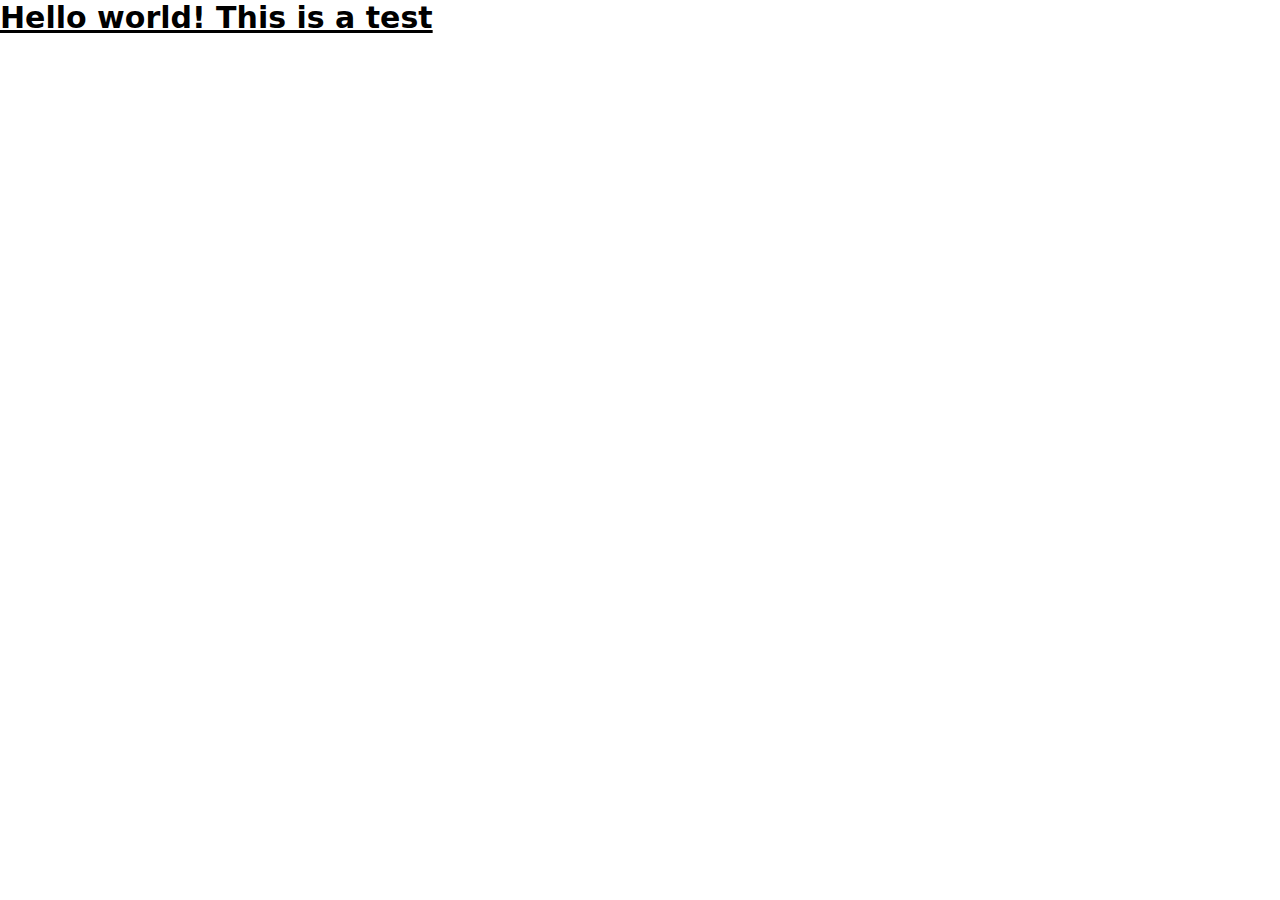
<file: public/index.html>
<!doctype html>
<html>

<head>
    <meta charset="UTF-8">
    <meta name="viewport" content="width=device-width, initial-scale=1.0">
    <link href="output.css" rel="stylesheet">
</head>

<body>
    <h1 class="text-3xl font-bold underline">
        Hello world!
        This is a test
    </h1>
</body>

</html>
</file>
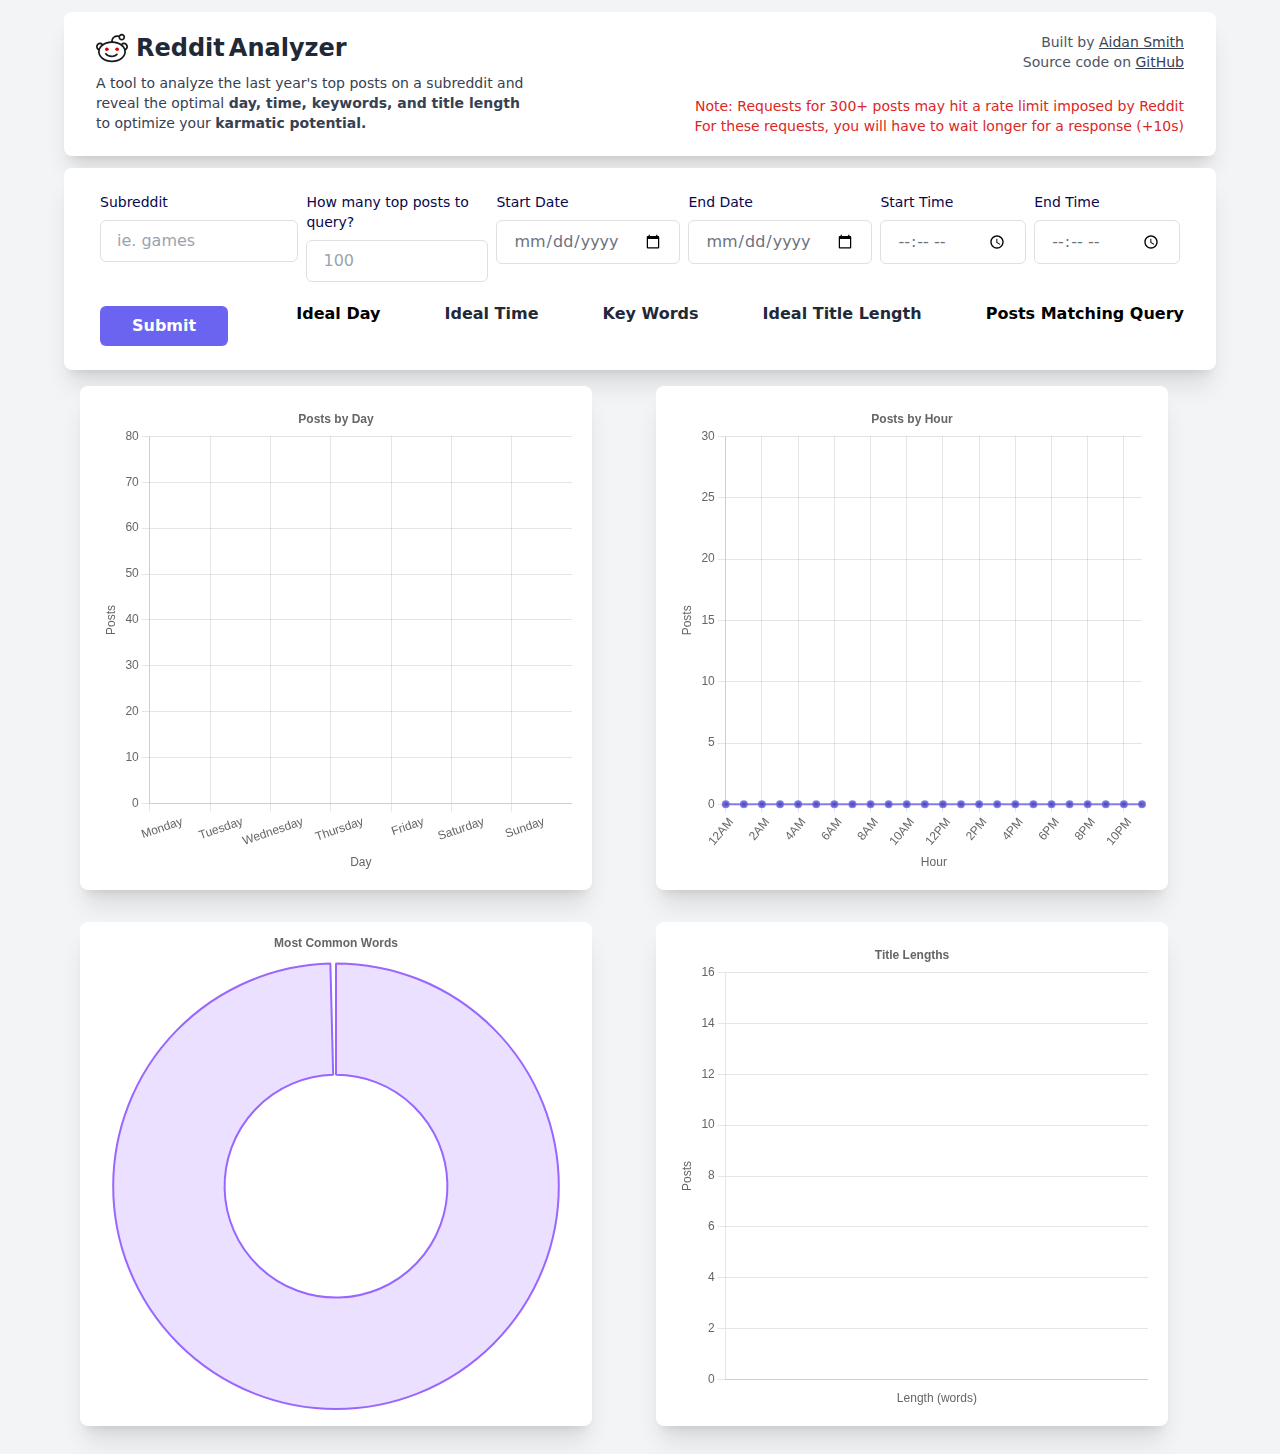
<file: site/public/index.html>
<!doctype html>
<html>

<head>
    <meta charset="UTF-8">
    <meta name="viewport" content="width=device-width, initial-scale=1.0">
    <title>Reddit Top Analyzer</title>
    <link href="output.css" rel="stylesheet">
    <!-- Import chart.js -->
    <script src="js/chart.min.js"></script>
</head>

<!-- Google tag (gtag.js) -->
<script async src="https://www.googletagmanager.com/gtag/js?id=G-GDS1T2REME"></script>
<script>
    window.dataLayer = window.dataLayer || [];
    function gtag() { dataLayer.push(arguments); }
    gtag('js', new Date());

    gtag('config', 'G-GDS1T2REME');
</script>

<body class="antialiased max-w-6xl mx-auto my-3 bg-gray-100">
    <div class="flex w-full px-8 py-5 my-3 mx-auto bg-white rounded-lg shadow-xl justify-between">
        <div class="flex-col">
            <div class="inline-flex">
                <img src="reddit-logo.svg" class="max-h-8 max-w-8 pr-2"></img>
                <h1 class="text-2xl font-bold text-gray-800 pr-1">Reddit</h1>
                <h1 class="text-2xl font-bold text-gray-800">Analyzer</h1>
            </div>
            <p class="text-sm text-gray-700 pt-0.5">A tool to analyze the last year's top posts on a subreddit
                and<br>reveal the optimal <b>day, time, keywords, and title length</b><br> to optimize your <b>karmatic potential.</b></p>
        </div>
        <div class="flex-col text-right">
            <p class="text-sm text-gray-600">Built by <a class="underline text-gray-700"
                    href="https://aidansmith.me/">Aidan Smith</a></p>
            <p class="text-sm text-gray-600">Source code on <a class="underline text-gray-700"
                    href="https://github.com/aidansmth/reddit-analyzer">GitHub</a></p>
            <br>
            <p class="text-sm text-red-600">Note: Requests for 300+ posts may hit a rate limit imposed by
                Reddit</p>
            <p class="text-sm text-red-600">For these requests, you will have to wait longer for a response (+10s)</p>
        </div>
    </div>

    <div id="header" class="flex w-full px-8 py-5 mx-auto bg-white rounded-lg shadow-xl">
        <div class="flex flex-col grow">
            <form class="flex flex-row grow justify-around" id="form1">
                <div class="mb-5 m-1">
                    <label for="form-subreddit" class="mb-2 block text-sm font-medium text-[#07074D]">
                        Subreddit
                    </label>
                    <input type="text" name="form-subreddit" id="form-subreddit" placeholder="ie. games"
                        class="w-full rounded-md border border-[#e0e0e0] bg-white py-2 px-4 text-base font-medium text-[#6B7280] outline-none focus:border-[#6A64F1] focus:shadow-md" />
                </div>

                <div class="mb-5 m-1">
                    <label for="form-posts" class="mb-2 block text-sm font-medium text-[#07074D]">
                        How many top posts to query?
                    </label>
                    <input type="number" name="form-posts" id="form-posts" placeholder="100" min="0" max="500"
                        class="w-full appearance-none rounded-md border border-[#e0e0e0] bg-white py-2 px-4 text-base font-medium text-[#6B7280] outline-none focus:border-[#6A64F1] focus:shadow-md" />
                </div>

                <div class="mb-5 m-1">
                    <label for="form-start-date" class="mb-2 block text-sm font-medium text-[#07074D]">
                        Start Date
                    </label>
                    <input type="date" name="form-start-date" id="start-date"
                        class="w-full rounded-md border border-[#e0e0e0] bg-white py-2 px-4 text-base font-medium text-[#6B7280] outline-none focus:border-[#6A64F1] focus:shadow-md" />
                </div>

                <div class="mb-5 m-1">
                    <label for="form-end-date" class="mb-2 block text-sm font-medium text-[#07074D]">
                        End Date
                    </label>
                    <input type="date" name="form-end-date" id="end-date"
                        class="w-full rounded-md border border-[#e0e0e0] bg-white py-2 px-4 text-base font-medium text-[#6B7280] outline-none focus:border-[#6A64F1] focus:shadow-md" />
                </div>

                <div class="mb-5 m-1">
                    <label for="form-start-time" class="mb-2 block text-sm font-medium text-[#07074D]">
                        Start Time
                    </label>
                    <input type="time" name="form-start-time" id="start-time"
                        class="w-full rounded-md border border-[#e0e0e0] bg-white py-2 px-4 text-base font-medium text-[#6B7280] outline-none focus:border-[#6A64F1] focus:shadow-md">
                </div>

                <div class="mb-5 m-1">
                    <label for="form-end-time" class="mb-2 block text-sm font-medium text-[#07074D]">
                        End Time
                    </label>
                    <input type="time" name="form-end-time" id="end-time"
                        class="w-full rounded-md border border-[#e0e0e0] bg-white py-2 px-4 text-base font-medium text-[#6B7280] outline-none focus:border-[#6A64F1] focus:shadow-md">
                </div>

            </form>
            <div class="flex flex-row justify-between">
                <button onclick="submitForm()" id="submit-button"
                    class="shrink-0 rounded-md bg-[#6A64F1] py-2 px-8 m-1 text-center text-base font-semibold text-white outline-none hover:bg-[#4141A0]">
                    <div class="flex-row">
                        <div id="submit-spinner"
                            class="hidden my-auto p-2 h-5 w-5 mx-3 border-t-transparent border-solid animate-spin rounded-full border-white border-4">
                        </div>
                        <div class="" id="submit-text"> Submit <div>
                            </div>
                </button>
                <div flex-col>
                    <h4 class="font-bold">Ideal Day</h4>
                    <p id="best-day"></p>
                </div>
                <div flex-col>
                    <h4 class="font-bold text-gray-800">Ideal Time</h4>
                    <p id="best-time"></p>
                </div>
                <div flex-col>
                    <h4 class="font-bold text-gray-800">Key Words</h4>
                    <p id="keywords"></p>
                </div>
                <div flex-col>
                    <h4 class="font-bold text-gray-800">Ideal Title Length</h4>
                    <p id="best-length"></p>
                </div>
                <div flex-col>
                    <h4 class="font-bold">Posts Matching Query</h4>
                    <p id="queried-posts"></p>
                </div>
            </div>
        </div>
    </div>



    <div id="content" class="grid grid-cols-2 grid-rows-2">
        <div class="flex-1 w-full max-w-lg px-4 py-3 mx-auto bg-white rounded-lg shadow-xl">
            <canvas class="m-1" id="daysChart" height="300" aria-label="example-chart" role="img"></canvas>
        </div>
        <div class="flex-1 w-full max-w-lg px-4 py-3 mx-auto bg-white rounded-lg shadow-xl">
            <canvas class="m-1" id="hourlyChart" height="300" aria-label="example-chart" role="img"></canvas>
        </div>
        <div class="flex-1 w-full max-w-lg px-4 py-3 mx-auto bg-white rounded-lg shadow-xl">
            <canvas class="m-1" id="commonWordChart" height="300" aria-label="example-chart" role="img"></canvas>
        </div>
        <div class="flex-1 w-full max-w-lg px-4 py-3 mx-auto bg-white rounded-lg shadow-xl">
            <canvas class="m-1" id="lengthChart" height="300" aria-label="example-chart" role="img"></canvas>
        </div>
    </div>

    <style>
        #content>div {
            margin: 1em;
        }
    </style>
    <script src="js/initializeCharts.js"></script>
    <script src="js/fetchData.js"></script>

</body>

</html>
</file>
<file: public/output.css>
/*
! tailwindcss v3.2.1 | MIT License | https://tailwindcss.com
*/

/*
1. Prevent padding and border from affecting element width. (https://github.com/mozdevs/cssremedy/issues/4)
2. Allow adding a border to an element by just adding a border-width. (https://github.com/tailwindcss/tailwindcss/pull/116)
*/

*,
::before,
::after {
  box-sizing: border-box;
  /* 1 */
  border-width: 0;
  /* 2 */
  border-style: solid;
  /* 2 */
  border-color: #e5e7eb;
  /* 2 */
}

::before,
::after {
  --tw-content: '';
}

/*
1. Use a consistent sensible line-height in all browsers.
2. Prevent adjustments of font size after orientation changes in iOS.
3. Use a more readable tab size.
4. Use the user's configured `sans` font-family by default.
*/

html {
  line-height: 1.5;
  /* 1 */
  -webkit-text-size-adjust: 100%;
  /* 2 */
  -moz-tab-size: 4;
  /* 3 */
  -o-tab-size: 4;
     tab-size: 4;
  /* 3 */
  font-family: ui-sans-serif, system-ui, -apple-system, BlinkMacSystemFont, "Segoe UI", Roboto, "Helvetica Neue", Arial, "Noto Sans", sans-serif, "Apple Color Emoji", "Segoe UI Emoji", "Segoe UI Symbol", "Noto Color Emoji";
  /* 4 */
}

/*
1. Remove the margin in all browsers.
2. Inherit line-height from `html` so users can set them as a class directly on the `html` element.
*/

body {
  margin: 0;
  /* 1 */
  line-height: inherit;
  /* 2 */
}

/*
1. Add the correct height in Firefox.
2. Correct the inheritance of border color in Firefox. (https://bugzilla.mozilla.org/show_bug.cgi?id=190655)
3. Ensure horizontal rules are visible by default.
*/

hr {
  height: 0;
  /* 1 */
  color: inherit;
  /* 2 */
  border-top-width: 1px;
  /* 3 */
}

/*
Add the correct text decoration in Chrome, Edge, and Safari.
*/

abbr:where([title]) {
  -webkit-text-decoration: underline dotted;
          text-decoration: underline dotted;
}

/*
Remove the default font size and weight for headings.
*/

h1,
h2,
h3,
h4,
h5,
h6 {
  font-size: inherit;
  font-weight: inherit;
}

/*
Reset links to optimize for opt-in styling instead of opt-out.
*/

a {
  color: inherit;
  text-decoration: inherit;
}

/*
Add the correct font weight in Edge and Safari.
*/

b,
strong {
  font-weight: bolder;
}

/*
1. Use the user's configured `mono` font family by default.
2. Correct the odd `em` font sizing in all browsers.
*/

code,
kbd,
samp,
pre {
  font-family: ui-monospace, SFMono-Regular, Menlo, Monaco, Consolas, "Liberation Mono", "Courier New", monospace;
  /* 1 */
  font-size: 1em;
  /* 2 */
}

/*
Add the correct font size in all browsers.
*/

small {
  font-size: 80%;
}

/*
Prevent `sub` and `sup` elements from affecting the line height in all browsers.
*/

sub,
sup {
  font-size: 75%;
  line-height: 0;
  position: relative;
  vertical-align: baseline;
}

sub {
  bottom: -0.25em;
}

sup {
  top: -0.5em;
}

/*
1. Remove text indentation from table contents in Chrome and Safari. (https://bugs.chromium.org/p/chromium/issues/detail?id=999088, https://bugs.webkit.org/show_bug.cgi?id=201297)
2. Correct table border color inheritance in all Chrome and Safari. (https://bugs.chromium.org/p/chromium/issues/detail?id=935729, https://bugs.webkit.org/show_bug.cgi?id=195016)
3. Remove gaps between table borders by default.
*/

table {
  text-indent: 0;
  /* 1 */
  border-color: inherit;
  /* 2 */
  border-collapse: collapse;
  /* 3 */
}

/*
1. Change the font styles in all browsers.
2. Remove the margin in Firefox and Safari.
3. Remove default padding in all browsers.
*/

button,
input,
optgroup,
select,
textarea {
  font-family: inherit;
  /* 1 */
  font-size: 100%;
  /* 1 */
  font-weight: inherit;
  /* 1 */
  line-height: inherit;
  /* 1 */
  color: inherit;
  /* 1 */
  margin: 0;
  /* 2 */
  padding: 0;
  /* 3 */
}

/*
Remove the inheritance of text transform in Edge and Firefox.
*/

button,
select {
  text-transform: none;
}

/*
1. Correct the inability to style clickable types in iOS and Safari.
2. Remove default button styles.
*/

button,
[type='button'],
[type='reset'],
[type='submit'] {
  -webkit-appearance: button;
  /* 1 */
  background-color: transparent;
  /* 2 */
  background-image: none;
  /* 2 */
}

/*
Use the modern Firefox focus style for all focusable elements.
*/

:-moz-focusring {
  outline: auto;
}

/*
Remove the additional `:invalid` styles in Firefox. (https://github.com/mozilla/gecko-dev/blob/2f9eacd9d3d995c937b4251a5557d95d494c9be1/layout/style/res/forms.css#L728-L737)
*/

:-moz-ui-invalid {
  box-shadow: none;
}

/*
Add the correct vertical alignment in Chrome and Firefox.
*/

progress {
  vertical-align: baseline;
}

/*
Correct the cursor style of increment and decrement buttons in Safari.
*/

::-webkit-inner-spin-button,
::-webkit-outer-spin-button {
  height: auto;
}

/*
1. Correct the odd appearance in Chrome and Safari.
2. Correct the outline style in Safari.
*/

[type='search'] {
  -webkit-appearance: textfield;
  /* 1 */
  outline-offset: -2px;
  /* 2 */
}

/*
Remove the inner padding in Chrome and Safari on macOS.
*/

::-webkit-search-decoration {
  -webkit-appearance: none;
}

/*
1. Correct the inability to style clickable types in iOS and Safari.
2. Change font properties to `inherit` in Safari.
*/

::-webkit-file-upload-button {
  -webkit-appearance: button;
  /* 1 */
  font: inherit;
  /* 2 */
}

/*
Add the correct display in Chrome and Safari.
*/

summary {
  display: list-item;
}

/*
Removes the default spacing and border for appropriate elements.
*/

blockquote,
dl,
dd,
h1,
h2,
h3,
h4,
h5,
h6,
hr,
figure,
p,
pre {
  margin: 0;
}

fieldset {
  margin: 0;
  padding: 0;
}

legend {
  padding: 0;
}

ol,
ul,
menu {
  list-style: none;
  margin: 0;
  padding: 0;
}

/*
Prevent resizing textareas horizontally by default.
*/

textarea {
  resize: vertical;
}

/*
1. Reset the default placeholder opacity in Firefox. (https://github.com/tailwindlabs/tailwindcss/issues/3300)
2. Set the default placeholder color to the user's configured gray 400 color.
*/

input::-moz-placeholder, textarea::-moz-placeholder {
  opacity: 1;
  /* 1 */
  color: #9ca3af;
  /* 2 */
}

input::placeholder,
textarea::placeholder {
  opacity: 1;
  /* 1 */
  color: #9ca3af;
  /* 2 */
}

/*
Set the default cursor for buttons.
*/

button,
[role="button"] {
  cursor: pointer;
}

/*
Make sure disabled buttons don't get the pointer cursor.
*/

:disabled {
  cursor: default;
}

/*
1. Make replaced elements `display: block` by default. (https://github.com/mozdevs/cssremedy/issues/14)
2. Add `vertical-align: middle` to align replaced elements more sensibly by default. (https://github.com/jensimmons/cssremedy/issues/14#issuecomment-634934210)
   This can trigger a poorly considered lint error in some tools but is included by design.
*/

img,
svg,
video,
canvas,
audio,
iframe,
embed,
object {
  display: block;
  /* 1 */
  vertical-align: middle;
  /* 2 */
}

/*
Constrain images and videos to the parent width and preserve their intrinsic aspect ratio. (https://github.com/mozdevs/cssremedy/issues/14)
*/

img,
video {
  max-width: 100%;
  height: auto;
}

/* Make elements with the HTML hidden attribute stay hidden by default */

[hidden] {
  display: none;
}

*, ::before, ::after {
  --tw-border-spacing-x: 0;
  --tw-border-spacing-y: 0;
  --tw-translate-x: 0;
  --tw-translate-y: 0;
  --tw-rotate: 0;
  --tw-skew-x: 0;
  --tw-skew-y: 0;
  --tw-scale-x: 1;
  --tw-scale-y: 1;
  --tw-pan-x:  ;
  --tw-pan-y:  ;
  --tw-pinch-zoom:  ;
  --tw-scroll-snap-strictness: proximity;
  --tw-ordinal:  ;
  --tw-slashed-zero:  ;
  --tw-numeric-figure:  ;
  --tw-numeric-spacing:  ;
  --tw-numeric-fraction:  ;
  --tw-ring-inset:  ;
  --tw-ring-offset-width: 0px;
  --tw-ring-offset-color: #fff;
  --tw-ring-color: rgb(59 130 246 / 0.5);
  --tw-ring-offset-shadow: 0 0 #0000;
  --tw-ring-shadow: 0 0 #0000;
  --tw-shadow: 0 0 #0000;
  --tw-shadow-colored: 0 0 #0000;
  --tw-blur:  ;
  --tw-brightness:  ;
  --tw-contrast:  ;
  --tw-grayscale:  ;
  --tw-hue-rotate:  ;
  --tw-invert:  ;
  --tw-saturate:  ;
  --tw-sepia:  ;
  --tw-drop-shadow:  ;
  --tw-backdrop-blur:  ;
  --tw-backdrop-brightness:  ;
  --tw-backdrop-contrast:  ;
  --tw-backdrop-grayscale:  ;
  --tw-backdrop-hue-rotate:  ;
  --tw-backdrop-invert:  ;
  --tw-backdrop-opacity:  ;
  --tw-backdrop-saturate:  ;
  --tw-backdrop-sepia:  ;
}

::-webkit-backdrop {
  --tw-border-spacing-x: 0;
  --tw-border-spacing-y: 0;
  --tw-translate-x: 0;
  --tw-translate-y: 0;
  --tw-rotate: 0;
  --tw-skew-x: 0;
  --tw-skew-y: 0;
  --tw-scale-x: 1;
  --tw-scale-y: 1;
  --tw-pan-x:  ;
  --tw-pan-y:  ;
  --tw-pinch-zoom:  ;
  --tw-scroll-snap-strictness: proximity;
  --tw-ordinal:  ;
  --tw-slashed-zero:  ;
  --tw-numeric-figure:  ;
  --tw-numeric-spacing:  ;
  --tw-numeric-fraction:  ;
  --tw-ring-inset:  ;
  --tw-ring-offset-width: 0px;
  --tw-ring-offset-color: #fff;
  --tw-ring-color: rgb(59 130 246 / 0.5);
  --tw-ring-offset-shadow: 0 0 #0000;
  --tw-ring-shadow: 0 0 #0000;
  --tw-shadow: 0 0 #0000;
  --tw-shadow-colored: 0 0 #0000;
  --tw-blur:  ;
  --tw-brightness:  ;
  --tw-contrast:  ;
  --tw-grayscale:  ;
  --tw-hue-rotate:  ;
  --tw-invert:  ;
  --tw-saturate:  ;
  --tw-sepia:  ;
  --tw-drop-shadow:  ;
  --tw-backdrop-blur:  ;
  --tw-backdrop-brightness:  ;
  --tw-backdrop-contrast:  ;
  --tw-backdrop-grayscale:  ;
  --tw-backdrop-hue-rotate:  ;
  --tw-backdrop-invert:  ;
  --tw-backdrop-opacity:  ;
  --tw-backdrop-saturate:  ;
  --tw-backdrop-sepia:  ;
}

::backdrop {
  --tw-border-spacing-x: 0;
  --tw-border-spacing-y: 0;
  --tw-translate-x: 0;
  --tw-translate-y: 0;
  --tw-rotate: 0;
  --tw-skew-x: 0;
  --tw-skew-y: 0;
  --tw-scale-x: 1;
  --tw-scale-y: 1;
  --tw-pan-x:  ;
  --tw-pan-y:  ;
  --tw-pinch-zoom:  ;
  --tw-scroll-snap-strictness: proximity;
  --tw-ordinal:  ;
  --tw-slashed-zero:  ;
  --tw-numeric-figure:  ;
  --tw-numeric-spacing:  ;
  --tw-numeric-fraction:  ;
  --tw-ring-inset:  ;
  --tw-ring-offset-width: 0px;
  --tw-ring-offset-color: #fff;
  --tw-ring-color: rgb(59 130 246 / 0.5);
  --tw-ring-offset-shadow: 0 0 #0000;
  --tw-ring-shadow: 0 0 #0000;
  --tw-shadow: 0 0 #0000;
  --tw-shadow-colored: 0 0 #0000;
  --tw-blur:  ;
  --tw-brightness:  ;
  --tw-contrast:  ;
  --tw-grayscale:  ;
  --tw-hue-rotate:  ;
  --tw-invert:  ;
  --tw-saturate:  ;
  --tw-sepia:  ;
  --tw-drop-shadow:  ;
  --tw-backdrop-blur:  ;
  --tw-backdrop-brightness:  ;
  --tw-backdrop-contrast:  ;
  --tw-backdrop-grayscale:  ;
  --tw-backdrop-hue-rotate:  ;
  --tw-backdrop-invert:  ;
  --tw-backdrop-opacity:  ;
  --tw-backdrop-saturate:  ;
  --tw-backdrop-sepia:  ;
}

.visible {
  visibility: visible;
}

.collapse {
  visibility: collapse;
}

.relative {
  position: relative;
}

.block {
  display: block;
}

.table {
  display: table;
}

.contents {
  display: contents;
}

.hidden {
  display: none;
}

.border-collapse {
  border-collapse: collapse;
}

.transform {
  transform: translate(var(--tw-translate-x), var(--tw-translate-y)) rotate(var(--tw-rotate)) skewX(var(--tw-skew-x)) skewY(var(--tw-skew-y)) scaleX(var(--tw-scale-x)) scaleY(var(--tw-scale-y));
}

.resize {
  resize: both;
}

.border {
  border-width: 1px;
}

.text-3xl {
  font-size: 1.875rem;
  line-height: 2.25rem;
}

.font-bold {
  font-weight: 700;
}

.underline {
  text-decoration-line: underline;
}

.outline {
  outline-style: solid;
}
</file>
<file: site/public/output.css>
/*
! tailwindcss v3.2.1 | MIT License | https://tailwindcss.com
*/

/*
1. Prevent padding and border from affecting element width. (https://github.com/mozdevs/cssremedy/issues/4)
2. Allow adding a border to an element by just adding a border-width. (https://github.com/tailwindcss/tailwindcss/pull/116)
*/

*,
::before,
::after {
  box-sizing: border-box;
  /* 1 */
  border-width: 0;
  /* 2 */
  border-style: solid;
  /* 2 */
  border-color: #e5e7eb;
  /* 2 */
}

::before,
::after {
  --tw-content: "";
}

/*
1. Use a consistent sensible line-height in all browsers.
2. Prevent adjustments of font size after orientation changes in iOS.
3. Use a more readable tab size.
4. Use the user's configured `sans` font-family by default.
*/

html {
  line-height: 1.5;
  /* 1 */
  -webkit-text-size-adjust: 100%;
  /* 2 */
  -moz-tab-size: 4;
  /* 3 */
  -o-tab-size: 4;
  tab-size: 4;
  /* 3 */
  font-family: ui-sans-serif, system-ui, -apple-system, BlinkMacSystemFont,
    "Segoe UI", Roboto, "Helvetica Neue", Arial, "Noto Sans", sans-serif,
    "Apple Color Emoji", "Segoe UI Emoji", "Segoe UI Symbol", "Noto Color Emoji";
  /* 4 */
}

/*
1. Remove the margin in all browsers.
2. Inherit line-height from `html` so users can set them as a class directly on the `html` element.
*/

body {
  margin: 0;
  /* 1 */
  line-height: inherit;
  /* 2 */
}

/*
1. Add the correct height in Firefox.
2. Correct the inheritance of border color in Firefox. (https://bugzilla.mozilla.org/show_bug.cgi?id=190655)
3. Ensure horizontal rules are visible by default.
*/

hr {
  height: 0;
  /* 1 */
  color: inherit;
  /* 2 */
  border-top-width: 1px;
  /* 3 */
}

/*
Add the correct text decoration in Chrome, Edge, and Safari.
*/

abbr:where([title]) {
  -webkit-text-decoration: underline dotted;
  text-decoration: underline dotted;
}

/*
Remove the default font size and weight for headings.
*/

h1,
h2,
h3,
h4,
h5,
h6 {
  font-size: inherit;
  font-weight: inherit;
}

/*
Reset links to optimize for opt-in styling instead of opt-out.
*/

a {
  color: inherit;
  text-decoration: inherit;
}

/*
Add the correct font weight in Edge and Safari.
*/

b,
strong {
  font-weight: bolder;
}

/*
1. Use the user's configured `mono` font family by default.
2. Correct the odd `em` font sizing in all browsers.
*/

code,
kbd,
samp,
pre {
  font-family: ui-monospace, SFMono-Regular, Menlo, Monaco, Consolas,
    "Liberation Mono", "Courier New", monospace;
  /* 1 */
  font-size: 1em;
  /* 2 */
}

/*
Add the correct font size in all browsers.
*/

small {
  font-size: 80%;
}

/*
Prevent `sub` and `sup` elements from affecting the line height in all browsers.
*/

sub,
sup {
  font-size: 75%;
  line-height: 0;
  position: relative;
  vertical-align: baseline;
}

sub {
  bottom: -0.25em;
}

sup {
  top: -0.5em;
}

/*
1. Remove text indentation from table contents in Chrome and Safari. (https://bugs.chromium.org/p/chromium/issues/detail?id=999088, https://bugs.webkit.org/show_bug.cgi?id=201297)
2. Correct table border color inheritance in all Chrome and Safari. (https://bugs.chromium.org/p/chromium/issues/detail?id=935729, https://bugs.webkit.org/show_bug.cgi?id=195016)
3. Remove gaps between table borders by default.
*/

table {
  text-indent: 0;
  /* 1 */
  border-color: inherit;
  /* 2 */
  border-collapse: collapse;
  /* 3 */
}

/*
1. Change the font styles in all browsers.
2. Remove the margin in Firefox and Safari.
3. Remove default padding in all browsers.
*/

button,
input,
optgroup,
select,
textarea {
  font-family: inherit;
  /* 1 */
  font-size: 100%;
  /* 1 */
  font-weight: inherit;
  /* 1 */
  line-height: inherit;
  /* 1 */
  color: inherit;
  /* 1 */
  margin: 0;
  /* 2 */
  padding: 0;
  /* 3 */
}

/*
Remove the inheritance of text transform in Edge and Firefox.
*/

button,
select {
  text-transform: none;
}

/*
1. Correct the inability to style clickable types in iOS and Safari.
2. Remove default button styles.
*/

button,
[type="button"],
[type="reset"],
[type="submit"] {
  -webkit-appearance: button;
  /* 1 */
  background-color: transparent;
  /* 2 */
  background-image: none;
  /* 2 */
}

/*
Use the modern Firefox focus style for all focusable elements.
*/

:-moz-focusring {
  outline: auto;
}

/*
Remove the additional `:invalid` styles in Firefox. (https://github.com/mozilla/gecko-dev/blob/2f9eacd9d3d995c937b4251a5557d95d494c9be1/layout/style/res/forms.css#L728-L737)
*/

:-moz-ui-invalid {
  box-shadow: none;
}

/*
Add the correct vertical alignment in Chrome and Firefox.
*/

progress {
  vertical-align: baseline;
}

/*
Correct the cursor style of increment and decrement buttons in Safari.
*/

::-webkit-inner-spin-button,
::-webkit-outer-spin-button {
  height: auto;
}

/*
1. Correct the odd appearance in Chrome and Safari.
2. Correct the outline style in Safari.
*/

[type="search"] {
  -webkit-appearance: textfield;
  /* 1 */
  outline-offset: -2px;
  /* 2 */
}

/*
Remove the inner padding in Chrome and Safari on macOS.
*/

::-webkit-search-decoration {
  -webkit-appearance: none;
}

/*
1. Correct the inability to style clickable types in iOS and Safari.
2. Change font properties to `inherit` in Safari.
*/

::-webkit-file-upload-button {
  -webkit-appearance: button;
  /* 1 */
  font: inherit;
  /* 2 */
}

/*
Add the correct display in Chrome and Safari.
*/

summary {
  display: list-item;
}

/*
Removes the default spacing and border for appropriate elements.
*/

blockquote,
dl,
dd,
h1,
h2,
h3,
h4,
h5,
h6,
hr,
figure,
p,
pre {
  margin: 0;
}

fieldset {
  margin: 0;
  padding: 0;
}

legend {
  padding: 0;
}

ol,
ul,
menu {
  list-style: none;
  margin: 0;
  padding: 0;
}

/*
Prevent resizing textareas horizontally by default.
*/

textarea {
  resize: vertical;
}

/*
1. Reset the default placeholder opacity in Firefox. (https://github.com/tailwindlabs/tailwindcss/issues/3300)
2. Set the default placeholder color to the user's configured gray 400 color.
*/

input::-moz-placeholder,
textarea::-moz-placeholder {
  opacity: 1;
  /* 1 */
  color: #9ca3af;
  /* 2 */
}

input::placeholder,
textarea::placeholder {
  opacity: 1;
  /* 1 */
  color: #9ca3af;
  /* 2 */
}

/*
Set the default cursor for buttons.
*/

button,
[role="button"] {
  cursor: pointer;
}

/*
Make sure disabled buttons don't get the pointer cursor.
*/

:disabled {
  cursor: default;
}

/*
1. Make replaced elements `display: block` by default. (https://github.com/mozdevs/cssremedy/issues/14)
2. Add `vertical-align: middle` to align replaced elements more sensibly by default. (https://github.com/jensimmons/cssremedy/issues/14#issuecomment-634934210)
   This can trigger a poorly considered lint error in some tools but is included by design.
*/

img,
svg,
video,
canvas,
audio,
iframe,
embed,
object {
  display: block;
  /* 1 */
  vertical-align: middle;
  /* 2 */
}

/*
Constrain images and videos to the parent width and preserve their intrinsic aspect ratio. (https://github.com/mozdevs/cssremedy/issues/14)
*/

img,
video {
  max-width: 100%;
  height: auto;
}

/* Make elements with the HTML hidden attribute stay hidden by default */

[hidden] {
  display: none;
}

*,
::before,
::after {
  --tw-border-spacing-x: 0;
  --tw-border-spacing-y: 0;
  --tw-translate-x: 0;
  --tw-translate-y: 0;
  --tw-rotate: 0;
  --tw-skew-x: 0;
  --tw-skew-y: 0;
  --tw-scale-x: 1;
  --tw-scale-y: 1;
  --tw-pan-x: ;
  --tw-pan-y: ;
  --tw-pinch-zoom: ;
  --tw-scroll-snap-strictness: proximity;
  --tw-ordinal: ;
  --tw-slashed-zero: ;
  --tw-numeric-figure: ;
  --tw-numeric-spacing: ;
  --tw-numeric-fraction: ;
  --tw-ring-inset: ;
  --tw-ring-offset-width: 0px;
  --tw-ring-offset-color: #fff;
  --tw-ring-color: rgb(59 130 246 / 0.5);
  --tw-ring-offset-shadow: 0 0 #0000;
  --tw-ring-shadow: 0 0 #0000;
  --tw-shadow: 0 0 #0000;
  --tw-shadow-colored: 0 0 #0000;
  --tw-blur: ;
  --tw-brightness: ;
  --tw-contrast: ;
  --tw-grayscale: ;
  --tw-hue-rotate: ;
  --tw-invert: ;
  --tw-saturate: ;
  --tw-sepia: ;
  --tw-drop-shadow: ;
  --tw-backdrop-blur: ;
  --tw-backdrop-brightness: ;
  --tw-backdrop-contrast: ;
  --tw-backdrop-grayscale: ;
  --tw-backdrop-hue-rotate: ;
  --tw-backdrop-invert: ;
  --tw-backdrop-opacity: ;
  --tw-backdrop-saturate: ;
  --tw-backdrop-sepia: ;
}

::-webkit-backdrop {
  --tw-border-spacing-x: 0;
  --tw-border-spacing-y: 0;
  --tw-translate-x: 0;
  --tw-translate-y: 0;
  --tw-rotate: 0;
  --tw-skew-x: 0;
  --tw-skew-y: 0;
  --tw-scale-x: 1;
  --tw-scale-y: 1;
  --tw-pan-x: ;
  --tw-pan-y: ;
  --tw-pinch-zoom: ;
  --tw-scroll-snap-strictness: proximity;
  --tw-ordinal: ;
  --tw-slashed-zero: ;
  --tw-numeric-figure: ;
  --tw-numeric-spacing: ;
  --tw-numeric-fraction: ;
  --tw-ring-inset: ;
  --tw-ring-offset-width: 0px;
  --tw-ring-offset-color: #fff;
  --tw-ring-color: rgb(59 130 246 / 0.5);
  --tw-ring-offset-shadow: 0 0 #0000;
  --tw-ring-shadow: 0 0 #0000;
  --tw-shadow: 0 0 #0000;
  --tw-shadow-colored: 0 0 #0000;
  --tw-blur: ;
  --tw-brightness: ;
  --tw-contrast: ;
  --tw-grayscale: ;
  --tw-hue-rotate: ;
  --tw-invert: ;
  --tw-saturate: ;
  --tw-sepia: ;
  --tw-drop-shadow: ;
  --tw-backdrop-blur: ;
  --tw-backdrop-brightness: ;
  --tw-backdrop-contrast: ;
  --tw-backdrop-grayscale: ;
  --tw-backdrop-hue-rotate: ;
  --tw-backdrop-invert: ;
  --tw-backdrop-opacity: ;
  --tw-backdrop-saturate: ;
  --tw-backdrop-sepia: ;
}

::backdrop {
  --tw-border-spacing-x: 0;
  --tw-border-spacing-y: 0;
  --tw-translate-x: 0;
  --tw-translate-y: 0;
  --tw-rotate: 0;
  --tw-skew-x: 0;
  --tw-skew-y: 0;
  --tw-scale-x: 1;
  --tw-scale-y: 1;
  --tw-pan-x: ;
  --tw-pan-y: ;
  --tw-pinch-zoom: ;
  --tw-scroll-snap-strictness: proximity;
  --tw-ordinal: ;
  --tw-slashed-zero: ;
  --tw-numeric-figure: ;
  --tw-numeric-spacing: ;
  --tw-numeric-fraction: ;
  --tw-ring-inset: ;
  --tw-ring-offset-width: 0px;
  --tw-ring-offset-color: #fff;
  --tw-ring-color: rgb(59 130 246 / 0.5);
  --tw-ring-offset-shadow: 0 0 #0000;
  --tw-ring-shadow: 0 0 #0000;
  --tw-shadow: 0 0 #0000;
  --tw-shadow-colored: 0 0 #0000;
  --tw-blur: ;
  --tw-brightness: ;
  --tw-contrast: ;
  --tw-grayscale: ;
  --tw-hue-rotate: ;
  --tw-invert: ;
  --tw-saturate: ;
  --tw-sepia: ;
  --tw-drop-shadow: ;
  --tw-backdrop-blur: ;
  --tw-backdrop-brightness: ;
  --tw-backdrop-contrast: ;
  --tw-backdrop-grayscale: ;
  --tw-backdrop-hue-rotate: ;
  --tw-backdrop-invert: ;
  --tw-backdrop-opacity: ;
  --tw-backdrop-saturate: ;
  --tw-backdrop-sepia: ;
}

.visible {
  visibility: visible;
}

.collapse {
  visibility: collapse;
}

.relative {
  position: relative;
}

.m-1 {
  margin: 0.25rem;
}

.mx-auto {
  margin-left: auto;
  margin-right: auto;
}

.my-3 {
  margin-top: 0.75rem;
  margin-bottom: 0.75rem;
}

.my-auto {
  margin-top: auto;
  margin-bottom: auto;
}

.mx-3 {
  margin-left: 0.75rem;
  margin-right: 0.75rem;
}

.mx-1 {
  margin-left: 0.25rem;
  margin-right: 0.25rem;
}

.-mx-1 {
  margin-left: -0.25rem;
  margin-right: -0.25rem;
}

.my-12 {
  margin-top: 3rem;
  margin-bottom: 3rem;
}

.mb-5 {
  margin-bottom: 1.25rem;
}

.mb-2 {
  margin-bottom: 0.5rem;
}

.block {
  display: block;
}

.inline-block {
  display: inline-block;
}

.flex {
  display: flex;
}

.inline-flex {
  display: inline-flex;
}

.table {
  display: table;
}

.grid {
  display: grid;
}

.contents {
  display: contents;
}

.hidden {
  display: none;
}

.h-5 {
  height: 1.25rem;
}

.max-h-8 {
  max-height: 2rem;
}

.w-full {
  width: 100%;
}

.w-5 {
  width: 1.25rem;
}

.max-w-6xl {
  max-width: 72rem;
}

.max-w-lg {
  max-width: 32rem;
}

.flex-1 {
  flex: 1 1 0%;
}

.flex-shrink {
  flex-shrink: 1;
}

.shrink-0 {
  flex-shrink: 0;
}

.flex-grow {
  flex-grow: 1;
}

.grow {
  flex-grow: 1;
}

.grow-0 {
  flex-grow: 0;
}

.border-collapse {
  border-collapse: collapse;
}

.transform {
  transform: translate(var(--tw-translate-x), var(--tw-translate-y))
    rotate(var(--tw-rotate)) skewX(var(--tw-skew-x)) skewY(var(--tw-skew-y))
    scaleX(var(--tw-scale-x)) scaleY(var(--tw-scale-y));
}

@-webkit-keyframes spin {
  to {
    transform: rotate(360deg);
  }
}

@keyframes spin {
  to {
    transform: rotate(360deg);
  }
}

.animate-spin {
  -webkit-animation: spin 1s linear infinite;
  animation: spin 1s linear infinite;
}

.resize {
  resize: both;
}

.appearance-none {
  -webkit-appearance: none;
  -moz-appearance: none;
  appearance: none;
}

.grid-cols-2 {
  grid-template-columns: repeat(2, minmax(0, 1fr));
}

.grid-rows-2 {
  grid-template-rows: repeat(2, minmax(0, 1fr));
}

.flex-row {
  flex-direction: row;
}

.flex-col {
  flex-direction: column;
}

.justify-center {
  justify-content: center;
}

.justify-between {
  justify-content: space-between;
}

.justify-around {
  justify-content: space-around;
}

.gap-2 {
  gap: 0.5rem;
}

.gap-4 {
  gap: 1rem;
}

.self-start {
  align-self: flex-start;
}

.rounded-lg {
  border-radius: 0.5rem;
}

.rounded-md {
  border-radius: 0.375rem;
}

.rounded-full {
  border-radius: 9999px;
}

.border {
  border-width: 1px;
}

.border-4 {
  border-width: 4px;
}

.border-solid {
  border-style: solid;
}

.border-\[\#e0e0e0\] {
  --tw-border-opacity: 1;
  border-color: rgb(224 224 224 / var(--tw-border-opacity));
}

.border-white {
  --tw-border-opacity: 1;
  border-color: rgb(255 255 255 / var(--tw-border-opacity));
}

.border-t-transparent {
  border-top-color: transparent;
}

.bg-gray-100 {
  --tw-bg-opacity: 1;
  background-color: rgb(243 244 246 / var(--tw-bg-opacity));
}

.bg-white {
  --tw-bg-opacity: 1;
  background-color: rgb(255 255 255 / var(--tw-bg-opacity));
}

.bg-\[\#6A64F1\] {
  --tw-bg-opacity: 1;
  background-color: rgb(106 100 241 / var(--tw-bg-opacity));
}

.p-2 {
  padding: 0.5rem;
}

.px-8 {
  padding-left: 2rem;
  padding-right: 2rem;
}

.py-5 {
  padding-top: 1.25rem;
  padding-bottom: 1.25rem;
}

.py-2 {
  padding-top: 0.5rem;
  padding-bottom: 0.5rem;
}

.px-4 {
  padding-left: 1rem;
  padding-right: 1rem;
}

.py-3 {
  padding-top: 0.75rem;
  padding-bottom: 0.75rem;
}

.px-10 {
  padding-left: 2.5rem;
  padding-right: 2.5rem;
}

.py-8 {
  padding-top: 2rem;
  padding-bottom: 2rem;
}

.pr-2 {
  padding-right: 0.5rem;
}

.pr-1 {
  padding-right: 0.25rem;
}

.pt-0\.5 {
  padding-top: 0.125rem;
}

.pt-0 {
  padding-top: 0px;
}

.text-center {
  text-align: center;
}

.text-right {
  text-align: right;
}

.text-2xl {
  font-size: 1.5rem;
  line-height: 2rem;
}

.text-sm {
  font-size: 0.875rem;
  line-height: 1.25rem;
}

.text-base {
  font-size: 1rem;
  line-height: 1.5rem;
}

.font-bold {
  font-weight: 700;
}

.font-medium {
  font-weight: 500;
}

.font-semibold {
  font-weight: 600;
}

.italic {
  font-style: italic;
}

.text-gray-800 {
  --tw-text-opacity: 1;
  color: rgb(31 41 55 / var(--tw-text-opacity));
}

.text-gray-700 {
  --tw-text-opacity: 1;
  color: rgb(55 65 81 / var(--tw-text-opacity));
}

.text-gray-600 {
  --tw-text-opacity: 1;
  color: rgb(75 85 99 / var(--tw-text-opacity));
}

.text-red-600 {
  --tw-text-opacity: 1;
  color: rgb(220 38 38 / var(--tw-text-opacity));
}

.text-\[\#07074D\] {
  --tw-text-opacity: 1;
  color: rgb(7 7 77 / var(--tw-text-opacity));
}

.text-\[\#6B7280\] {
  --tw-text-opacity: 1;
  color: rgb(107 114 128 / var(--tw-text-opacity));
}

.text-white {
  --tw-text-opacity: 1;
  color: rgb(255 255 255 / var(--tw-text-opacity));
}

.underline {
  text-decoration-line: underline;
}

.antialiased {
  -webkit-font-smoothing: antialiased;
  -moz-osx-font-smoothing: grayscale;
}

.shadow-xl {
  --tw-shadow: 0 20px 25px -5px rgb(0 0 0 / 0.1),
    0 8px 10px -6px rgb(0 0 0 / 0.1);
  --tw-shadow-colored: 0 20px 25px -5px var(--tw-shadow-color),
    0 8px 10px -6px var(--tw-shadow-color);
  box-shadow: var(--tw-ring-offset-shadow, 0 0 #0000),
    var(--tw-ring-shadow, 0 0 #0000), var(--tw-shadow);
}

.outline-none {
  outline: 2px solid transparent;
  outline-offset: 2px;
}

.outline {
  outline-style: solid;
}

.grayscale {
  --tw-grayscale: grayscale(100%);
  filter: var(--tw-blur) var(--tw-brightness) var(--tw-contrast)
    var(--tw-grayscale) var(--tw-hue-rotate) var(--tw-invert) var(--tw-saturate)
    var(--tw-sepia) var(--tw-drop-shadow);
}

.filter {
  filter: var(--tw-blur) var(--tw-brightness) var(--tw-contrast)
    var(--tw-grayscale) var(--tw-hue-rotate) var(--tw-invert) var(--tw-saturate)
    var(--tw-sepia) var(--tw-drop-shadow);
}

.transition {
  transition-property: color, background-color, border-color,
    text-decoration-color, fill, stroke, opacity, box-shadow, transform, filter,
    -webkit-backdrop-filter;
  transition-property: color, background-color, border-color,
    text-decoration-color, fill, stroke, opacity, box-shadow, transform, filter,
    backdrop-filter;
  transition-property: color, background-color, border-color,
    text-decoration-color, fill, stroke, opacity, box-shadow, transform, filter,
    backdrop-filter, -webkit-backdrop-filter;
  transition-timing-function: cubic-bezier(0.4, 0, 0.2, 1);
  transition-duration: 150ms;
}

.hover\:bg-\[\#4141A0\]:hover {
  --tw-bg-opacity: 1;
  background-color: rgb(65 65 160 / var(--tw-bg-opacity));
}

.focus\:border-\[\#6A64F1\]:focus {
  --tw-border-opacity: 1;
  border-color: rgb(106 100 241 / var(--tw-border-opacity));
}

.focus\:shadow-md:focus {
  --tw-shadow: 0 4px 6px -1px rgb(0 0 0 / 0.1), 0 2px 4px -2px rgb(0 0 0 / 0.1);
  --tw-shadow-colored: 0 4px 6px -1px var(--tw-shadow-color),
    0 2px 4px -2px var(--tw-shadow-color);
  box-shadow: var(--tw-ring-offset-shadow, 0 0 #0000),
    var(--tw-ring-shadow, 0 0 #0000), var(--tw-shadow);
}
</file>
